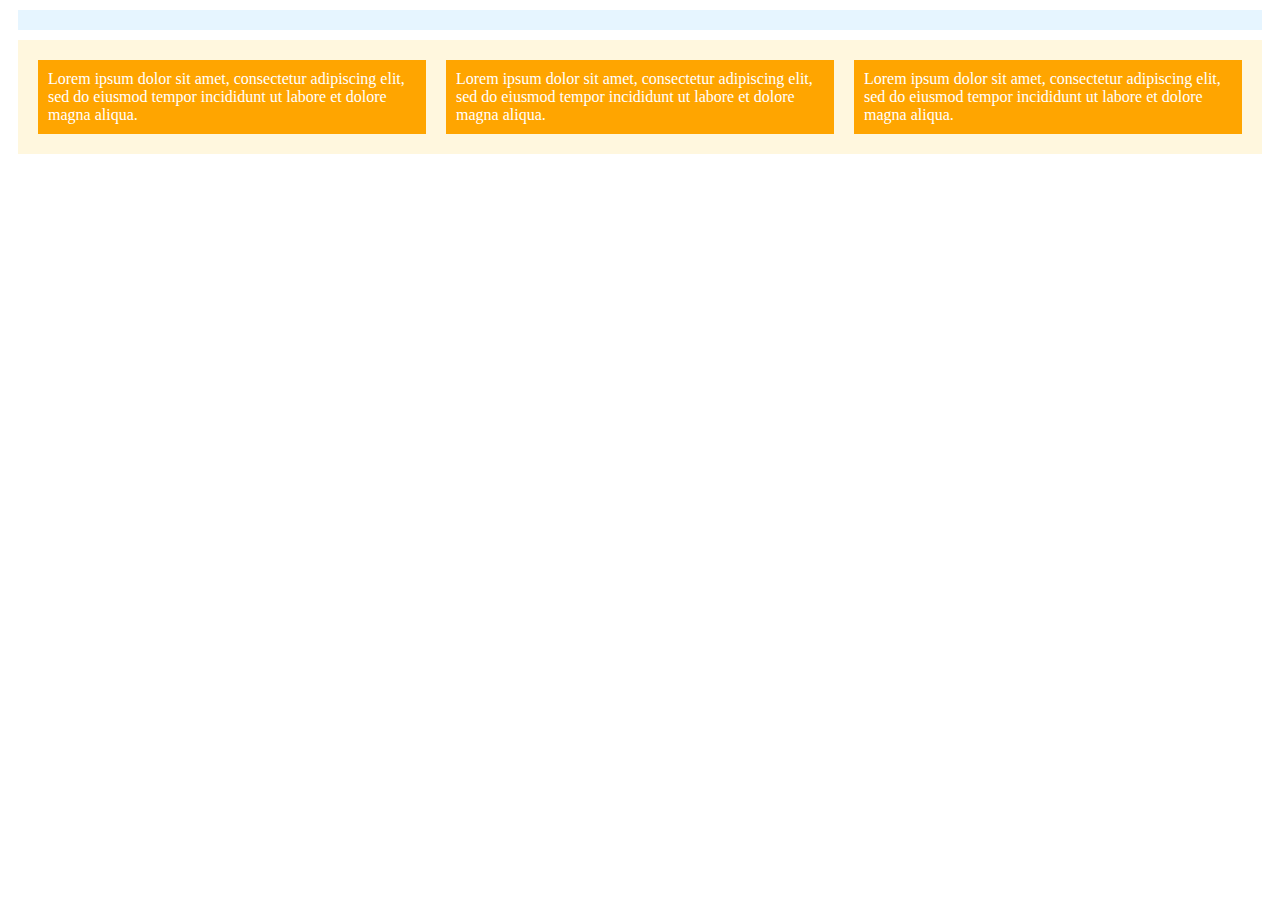
<file: week2Day1/starter/01/index.html>
<!DOCTYPE html>
<html lang="en-gb">
	<head>
		<link href="./css/index.css" type="text/css" rel="stylesheet" />
	</head>
	<body>
		<div id="column" class="flex">
			<!-- This div has the id of column and the class of flex. -->
		</div>

		<div id="row" class="flex">
			<div class="flex_item">
				Lorem ipsum dolor sit amet, consectetur adipiscing elit, sed do eiusmod
				tempor incididunt ut labore et dolore magna aliqua.
			</div>
			<div class="flex_item">
				Lorem ipsum dolor sit amet, consectetur adipiscing elit, sed do eiusmod
				tempor incididunt ut labore et dolore magna aliqua.
			</div>
			<div class="flex_item">
				Lorem ipsum dolor sit amet, consectetur adipiscing elit, sed do eiusmod
				tempor incididunt ut labore et dolore magna aliqua.
			</div>
		</div>
	</body>
</html>
</file>
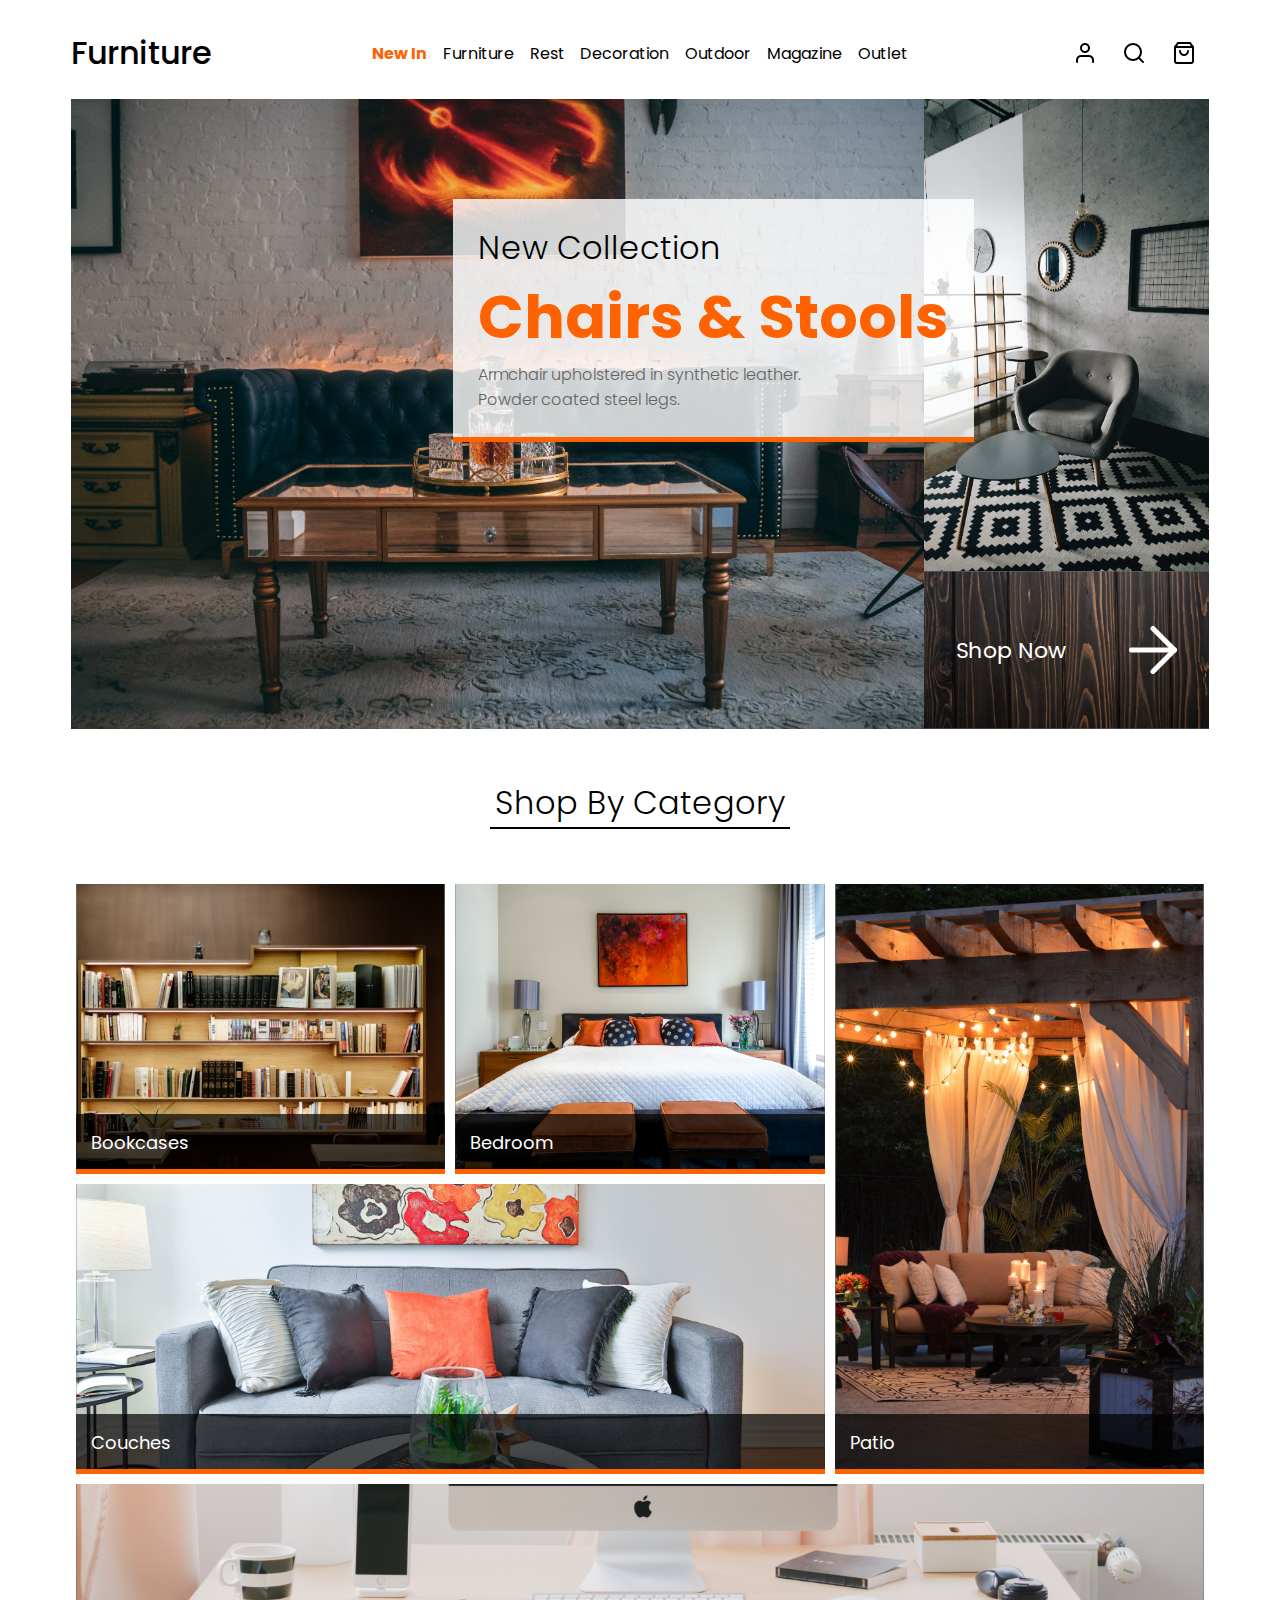
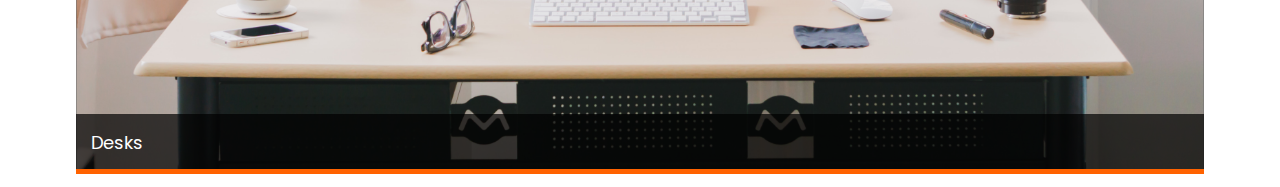
<file: week2Day2/03-Stu-CSS-Grid-Part-3/starter/index.html>
<!DOCTYPE html>
<html lang="en-gb">
<head>
  <!-- This meta tag instructs the browser to use actual device width when displaying on a mobile device, allowing media queries to properly render -->
  <meta name="viewport" content="width=device-width, initial-scale=1.0">
  <link href="https://fonts.googleapis.com/css?family=Poppins:100,200,300,400,500,600,700,800,900&display=swap" rel="stylesheet">
  <link href="css/style.css" rel="stylesheet" type="text/css">
  <title>Furniture Homepage</title>
</head>
<body>
  <nav id="navBar">
    <h1>Furniture</h1>
    <div id="navigation">
      <p class="highlight">New In</p>
      <p>Furniture</p>
      <p>Rest</p>
      <p>Decoration</p>
      <p>Outdoor</p>
      <p>Magazine</p>
      <p>Outlet</p>
    </div>
    <div class="icons">
      <img src="images/user.png">
      <img src="images/search.png">
      <img src="images/shopping-bag.png">
    </div>
  </nav>
  <section id="heroGrid">
    <div id="featuredProduct" class="heroGridArea">
      <div id="headline">
        <h3 id="newCollection">New Collection</h3>
        <h2>Chairs & Stools</h2>
        <p>Armchair upholstered in synthetic leather. Powder coated steel legs.</p>
      </div>
    </div>
    <div id="secondaryProduct" class="heroGridArea"></div>
    <div id="CTA" class="heroGridArea">
      <h4>Shop Now</h4>
      <img src="images/arrow-right.png">
    </div>
  </section>
  <div class="subHeading">
    <h3>Shop By Category</h3>
  </div>
  <section id="categoryGrid">
    <div id="bookcases" class="categoryGridArea">
      <div class="heading">Bookcases</div>
    </div>
    <div id="bedroom" class="categoryGridArea">
      <div class="heading">Bedroom</div>
    </div>
    <div id="couches" class="categoryGridArea">
      <div class="heading">Couches</div>
    </div>
    <div id="patio" class="categoryGridArea">
      <div class="heading">Patio</div>
    </div>
    <div id="desks" class="categoryGridArea">
      <div class="heading">Desks</div>
    </div>
  </section>
</body>
</html>
</file>
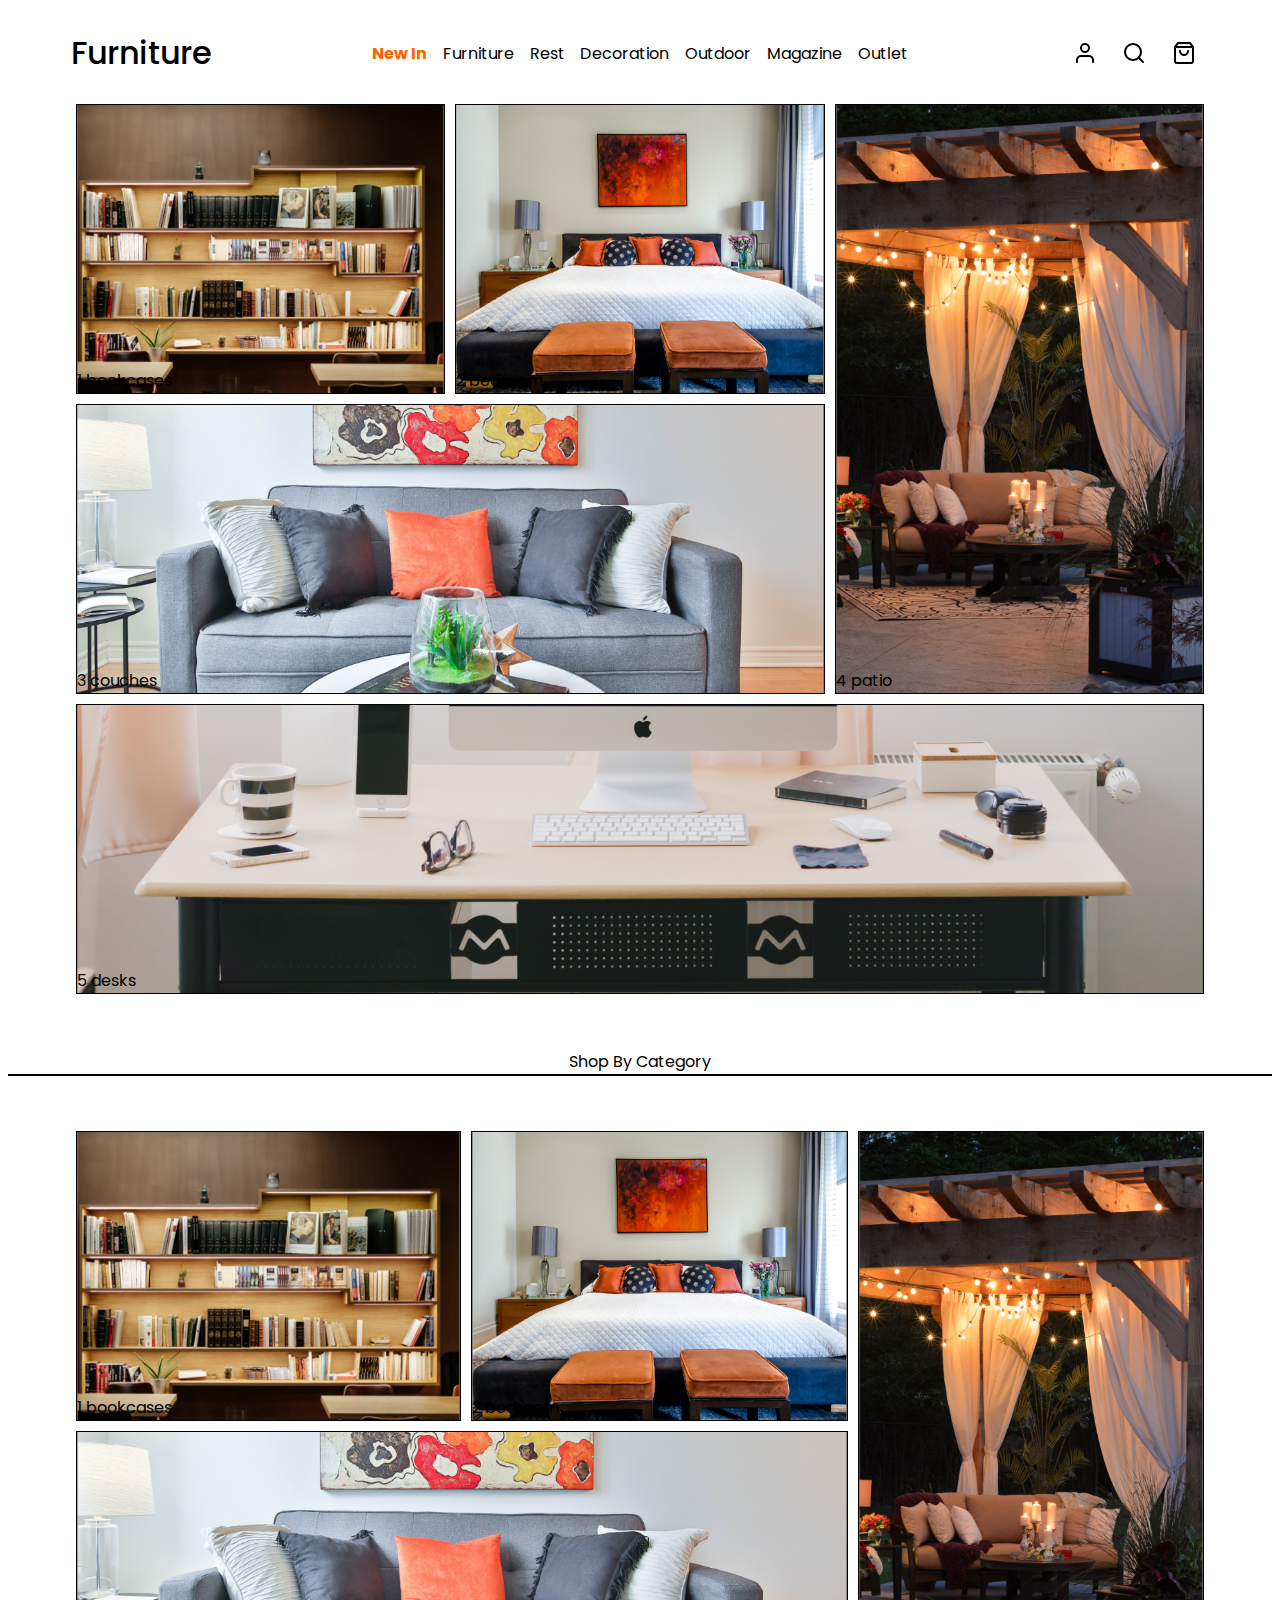
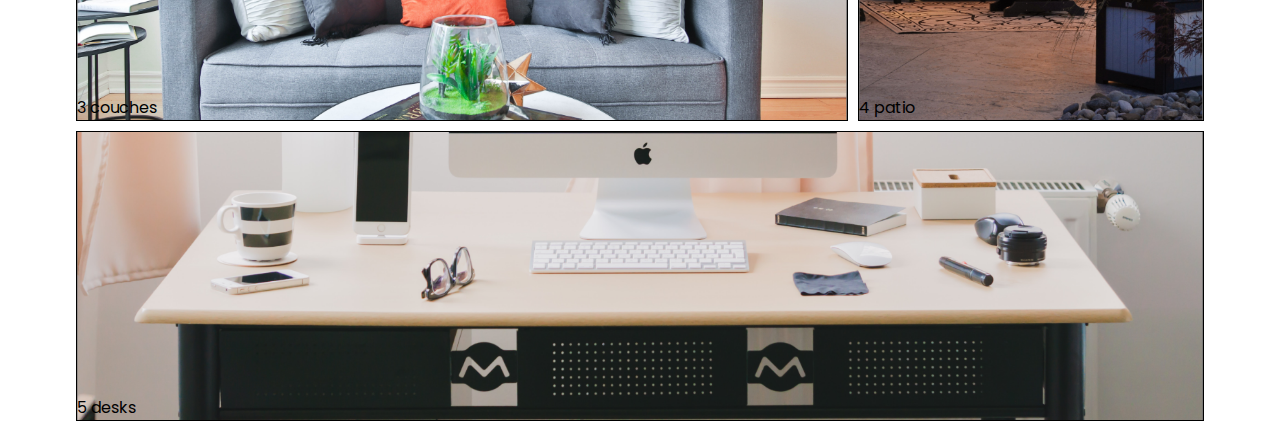
<file: week2Day1/starter/02-Stu-CSS-Grid-Part-2/starter/index.html>
<!DOCTYPE html>
<html lang="en-gb">
	<head>
		<link
			href="https://fonts.googleapis.com/css?family=Poppins:100,200,300,400,500,600,700,800,900&display=swap"
			rel="stylesheet"
		/>
		<link href="css/style.css" rel="stylesheet" type="text/css" />
		<title>Furniture Homepage</title>
	</head>
	<body>
		<nav id="navBar">
			<h1>Furniture</h1>
			<div id="navigation">
				<p class="highlight">New In</p>
				<p>Furniture</p>
				<p>Rest</p>
				<p>Decoration</p>
				<p>Outdoor</p>
				<p>Magazine</p>
				<p>Outlet</p>
			</div>
			<div class="icons">
				<img src="images/user.png" />
				<img src="images/search.png" />
				<img src="images/shopping-bag.png" />
			</div>
		</nav>
		<!-- <section id="heroGrid">
			<div id="featuredProduct" class="heroGridArea">
				<div id="headline">
					<h3 id="newCollection">New Collection</h3>
					<h2>Chairs & Stools</h2>
					<p>
						Armchair upholstered in synthetic leather. Powder coated steel legs.
					</p>
				</div>
			</div>
			<div id="secondaryProduct" class="heroGridArea"></div>
			<div id="CTA" class="heroGridArea">
				<h4>Shop Now</h4>
				<img src="images/arrow-right.png" />
			</div>
		</section> -->
		<section id="boxContainer">
			<div id="box1" class="categoryGridArea">
				<div class="heading">1 bookcases</div>
			</div>
			<div id="box2" class="categoryGridArea">
				<div class="heading">2 bedroom</div>
			</div>
			<div id="box3" class="categoryGridArea">
				<div class="heading">4 patio</div>
			</div>
			<div id="box4" class="categoryGridArea">
				<div class="heading">3 couches</div>
			</div>
			<div id="box5" class="categoryGridArea">
				<div class="heading">5 desks</div>
			</div>
		</section>
		<div class="subHeading">Shop By Category</div>
		<section id="categoryGrid">
			<div id="bookcases" class="categoryGridArea">
				<div class="heading">1 bookcases</div>
			</div>
			<div id="bedroom" class="categoryGridArea">
				<div class="heading">2 bedroom</div>
			</div>
			<div id="patio" class="categoryGridArea">
				<div class="heading">4 patio</div>
			</div>
			<div id="couches" class="categoryGridArea">
				<div class="heading">3 couches</div>
			</div>
			<div id="desks" class="categoryGridArea">
				<div class="heading">5 desks</div>
			</div>
		</section>
	</body>
</html>
</file>
<file: week2Day1/starter/01/css/index.css>
.flex_item {
	padding: 10px;
	margin: 10px;
	background-color: orange;
	color: white;
}
.flex {
	padding: 10px;
	margin: 10px;
	/* Set the property display to flex below! */
	display: flex;
	flex-direction: column;
	flex-direction: row;
}
#column {
	background-color: #e6f5ff;
	/* Set the property flex direction to column below! */
}
#row {
	background-color: #fff7de;
	/* Set the property flex-direction to row below! */
}
</file>
<file: week2Day2/03-Stu-CSS-Grid-Part-3/starter/css/style.css>
body {
	font-family: 'Poppins', sans-serif;
}

/* Grid CSS */

#heroGrid {
	margin: 0px 5%;
	display: grid;
	min-height: 500px;
	height: 70vh;
	grid-template-rows: 75% 25%;
	grid-template-columns: 75% 25%;
	grid-template-areas:
		'featuredProduct secondaryProduct'
		'featuredProduct CTA';
}

#featuredProduct {
	grid-area: featuredProduct;
	background-image: url('../images/furniture1.png');
}

#secondaryProduct {
	grid-area: secondaryProduct;
	background-image: url('../images/furniture2.png');
}

#CTA {
	grid-area: CTA;
	background-image: url('../images/woodbg.png');
	justify-content: space-around;
	cursor: pointer;
}

#headline {
	background-color: rgba(255, 255, 255, 0.8);
	border-bottom: 5px solid #ff6200;
	position: absolute;
	right: -50px;
	top: 100px;
	padding: 25px;
	max-width: 550px;
	z-index: 100;
}

.heroGridArea {
	background-position: center;
	background-repeat: no-repeat;
	background-size: cover;
	align-items: center;
	display: flex;
	position: relative;
}

/* Category Grid CSS */

.subHeading {
	text-align: center;
	border-bottom: 2px solid black;
	width: 300px;
	margin: 50px auto;
}

#categoryGrid {
	margin: 0px 5%;
	display: grid;
	grid-template-rows: 300px 300px 300px;
	grid-template-columns: 1fr 1fr 1fr;
	grid-template-areas:
		'bookcases bedroom patio'
		'couches couches patio'
		'desks desks desks';
}

#bookcases {
	grid-area: bookcases;
	background-image: url('../images/bookcases@2x.png');
}
#bedroom {
	grid-area: bedroom;
	background-image: url('../images/beds@2x.png');
}

#couches {
	grid-area: couches;
	background-image: url('../images/couch@2x.png');
}

#patio {
	grid-area: patio;
	background-image: url('../images/patio@2x.png');
}

#desks {
	grid-area: desks;
	background-image: url('../images/desks@2x.png');
}

.categoryGridArea {
	background-position: center;
	background-size: cover;
	background-repeat: no-repeat;
	margin: 5px;
	cursor: pointer;
	display: grid;
	align-content: end;
}

.heading {
	background-color: rgba(0, 0, 0, 0.7);
	padding: 15px;
	height: 25px;
	color: white;
	font-size: 18px;
	border-bottom: 5px solid #ff6200;
}

/* Navigation CSS */
/* CHECK OUT THIS CODE BELOW IF YOU WANT TO GET A REFRESHER ON FLEX */
#navBar {
	display: flex;
	flex-direction: row;
	margin: 0px 5%;
}
#navBar h1 {
	width: 25%;
	font-weight: 500;
}
#navigation {
	display: flex;
	width: 50%;
	align-items: center;
	justify-content: space-evenly;
}
#navigation p {
	cursor: pointer;
	text-decoration: none;
}
.icons {
	display: flex;
	justify-content: flex-end;
	align-items: center;
	width: 25%;
}
.icons img {
	margin: 15px;
	cursor: pointer;
}
.highlight {
	color: #ff6200;
	font-weight: 700;
}

/* Typography CSS */

h2 {
	font-size: 60px;
	margin: 0px 0px;
	color: #ff6200;
}

h3 {
	font-size: 32px;
	font-weight: 300;
	margin: 0px 0px;
}

h4 {
	color: white;
	font-weight: 400;
	font-size: 22px;
}

#headline p {
	max-width: 350px;
	font-size: 16px;
	font-weight: 300;
	margin: 0px 0px;
	color: #636364;
}

@media only screen and (max-width: 1000px) {
	#navigation {
		display: none;
	}

	.icons {
		margin-left: auto;
	}
}

@media only screen and (max-width: 600px) {
	#headline {
		position: static;
		margin: 20px;
	}
	#heroGrid {
		grid-template-areas:
			'featuredProduct featuredProduct'
			'secondaryProduct CTA';
	}
	#categoryGrid {
		grid-template-rows: 300px 300px 300px 300px 300px;
		grid-template-columns: 1fr;
		grid-template-areas:
			'bookcases'
			'bedroom'
			'patio'
			'couches'
			'desks';
	}
}
</file>
<file: week2Day1/starter/02-Stu-CSS-Grid-Part-2/starter/css/style.css>
body {
	font-family: 'Poppins', sans-serif;
}

/* Grid CSS */

#heroGrid {
	margin: 0px 5%;
	display: grid;
	min-height: 500px;
	height: 70vh;
	grid-template-rows: 75% 25%;
	grid-template-columns: 75% 25%;
	grid-template-areas:
		'featuredProduct secondaryProduct'
		'featuredProduct CTA';
}

#featuredProduct {
	grid-area: featuredProduct;
	background-image: url('../images/furniture1.png');
}

#secondaryProduct {
	grid-area: secondaryProduct;
	background-image: url('../images/furniture2.png');
}

#CTA {
	grid-area: CTA;
	background-image: url('../images/woodbg.png');
	justify-content: space-around;
	cursor: pointer;
}

#headline {
	background-color: rgba(255, 255, 255, 0.8);
	border-bottom: 5px solid #ff6200;
	position: absolute;
	right: -50px;
	top: 100px;
	padding: 25px;
	max-width: 550px;
	z-index: 100;
}

.heroGridArea {
	background-position: center;
	background-repeat: no-repeat;
	background-size: cover;
	align-items: center;
	display: flex;
	position: relative;
}

/* Category Grid CSS */

.subHeading {
	text-align: center;
	border-bottom: 2px solid black;
	margin: 50px auto;
}

#box1 {
	grid-area: box1;
	background-image: url(../images/bookcases.png);
}
#box2 {
	grid-area: box2;
	background-image: url(../images/beds.png);
}
#box3 {
	grid-area: box3;
	background-image: url(../images/patio.png);
}
#box4 {
	grid-area: box4;
	background-image: url(../images/couch.png);
}
#box5 {
	grid-area: box5;
	background-image: url(../images/desks.png);
}

#boxContainer {
	margin: 0px 5%;
	display: grid;
	grid-template-columns: 1fr 1fr 1fr;
	grid-template-rows: 300px 300px 300px;
	grid-template-areas:
		'box1 box2 box3'
		'box4 box4 box3'
		'box5 box5 box5';
}

#categoryGrid {
	margin: 0px 5%;
	display: grid;
	grid-template-rows: 300px 300px 300px;
}
.categoryGridArea {
	/* display: grid; */
	background: gray;
	border: 1px solid black;
	background-position: center;
	background-repeat: no-repeat;
	background-size: cover;
	margin: 5px;
	cursor: pointer;
	align-content: end;
}

/* row= Y, column X */

#bookcases {
	/* grid-area: 1 / 1 / 2 / 2; */
	grid-row: 1 / 2;
	grid-column: 1 / 2;
	background-image: url(../images/bookcases.png);
}

#bedroom {
	grid-row: 1 / 2;
	grid-column: 2 / 3;
	background-image: url(../images/beds.png);
}

#patio {
	grid-row: 1 / 3;
	grid-column: 3 / 4;
	background-image: url(../images/patio.png);
}

#couches {
	grid-row: 2 / 3;
	grid-column: 1 / 3;
	background-image: url(../images/couch.png);
}

#desks {
	grid-row: 3 / 4;
	grid-column: 1 / 4;
	background-image: url(../images/desks.png);
}

/* Navigation CSS */
/* CHECK OUT THIS CODE BELOW IF YOU WANT TO GET A REFRESHER ON FLEX */
#navBar {
	display: flex;
	flex-direction: row;
	margin: 0px 5%;
}
#navBar h1 {
	width: 25%;
	font-weight: 500;
}
#navigation {
	display: flex;
	width: 50%;
	align-items: center;
	justify-content: space-evenly;
}
#navigation p {
	cursor: pointer;
	text-decoration: none;
}
.icons {
	display: flex;
	justify-content: flex-end;
	align-items: center;
	width: 25%;
}
.icons img {
	margin: 15px;
	cursor: pointer;
}
.highlight {
	color: #ff6200;
	font-weight: 700;
}

/* Typography CSS */

h2 {
	font-size: 60px;
	margin: 0px 0px;
	color: #ff6200;
}

h3 {
	font-size: 32px;
	font-weight: 300;
	margin: 0px 0px;
}

h4 {
	color: white;
	font-weight: 400;
	font-size: 22px;
}

#headline p {
	max-width: 350px;
	font-size: 16px;
	font-weight: 300;
	margin: 0px 0px;
	color: #636364;
}
</file>
